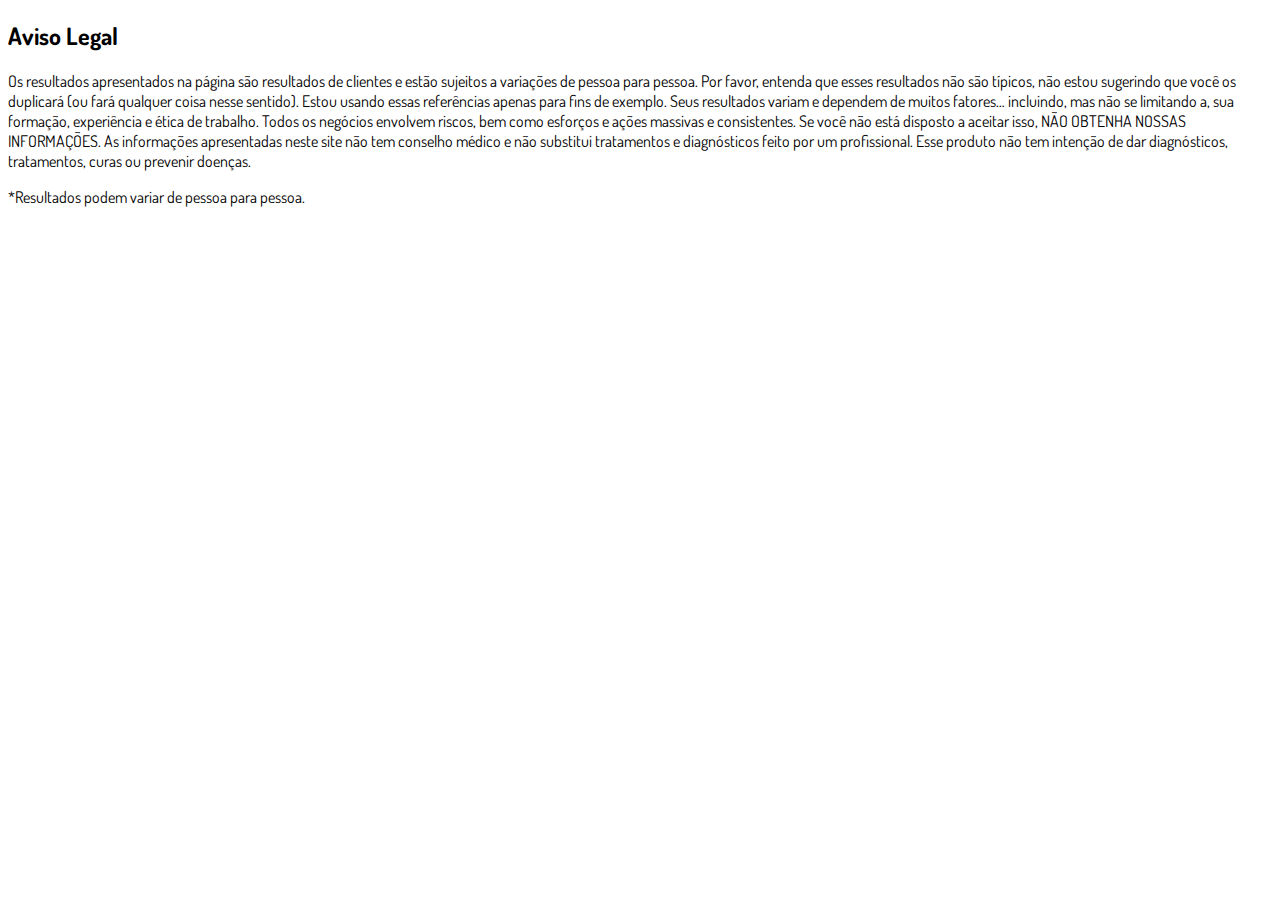
<file: aviso.html>
<!DOCTYPE html>
<html lang="pt-br">
  <head>
    <meta charset="utf-8">
    <meta name="viewport" content="width=device-width, initial-scale=1, shrink-to-fit=no">

    <link rel="stylesheet" href="https://stackpath.bootstrapcdn.com/bootstrap/4.1.3/css/bootstrap.min.css" integrity="sha384-MCw98/SFnGE8fJT3GXwEOngsV7Zt27NXFoaoApmYm81iuXoPkFOJwJ8ERdknLPMO" crossorigin="anonymous">

    <link rel="preconnect" href="https://fonts.googleapis.com">
    <link rel="preconnect" href="https://fonts.gstatic.com" crossorigin>
    <link href="https://fonts.googleapis.com/css2?family=Dosis:wght@200;300;400;500;600;700;800&display=swap" rel="stylesheet">
    
    <!-- Ícone da Página -->
    <link rel="shortcut icon" type="image/jpg" href="./assets/img/favicon.png">

    <!-- Título da Página -->
    <title>Aviso Legal | Fonte da Juventude Capilar</title>
    
    <style type="text/css">
      body {
        font-family: 'Dosis', sans-serif;
      }
    </style>

  </head>
  <body>
    
    <div class="container py-5">
      <div class="row justify-content-center">
        <div class="col-lg-8">
          <h2>Aviso Legal</h2>            <p>Os resultados apresentados na página são resultados de clientes e estão sujeitos a variações de pessoa para pessoa.

            Por favor, entenda que esses resultados não são típicos, não estou sugerindo que você os duplicará (ou fará qualquer coisa nesse sentido).
            
            Estou usando essas referências apenas para fins de exemplo.
            
            Seus resultados variam e dependem de muitos fatores… incluindo, mas não se limitando a, sua formação, experiência e ética de trabalho.
            
            Todos os negócios envolvem riscos, bem como esforços e ações massivas e consistentes.
            
            Se você não está disposto a aceitar isso, NÃO OBTENHA NOSSAS INFORMAÇÕES.

            As informações apresentadas neste site não tem conselho médico e não substitui tratamentos e diagnósticos feito por um profissional.
            
            Esse produto não tem intenção de dar diagnósticos, tratamentos, curas ou prevenir doenças.
            
            <p>*Resultados podem variar de pessoa para pessoa.</p></p>
        </div>
      </div>
    </div>

    <script src="https://code.jquery.com/jquery-3.3.1.slim.min.js" integrity="sha384-q8i/X+965DzO0rT7abK41JStQIAqVgRVzpbzo5smXKp4YfRvH+8abtTE1Pi6jizo" crossorigin="anonymous"></script>
    <script src="https://cdnjs.cloudflare.com/ajax/libs/popper.js/1.14.3/umd/popper.min.js" integrity="sha384-ZMP7rVo3mIykV+2+9J3UJ46jBk0WLaUAdn689aCwoqbBJiSnjAK/l8WvCWPIPm49" crossorigin="anonymous"></script>
    <script src="https://stackpath.bootstrapcdn.com/bootstrap/4.1.3/js/bootstrap.min.js" integrity="sha384-ChfqqxuZUCnJSK3+MXmPNIyE6ZbWh2IMqE241rYiqJxyMiZ6OW/JmZQ5stwEULTy" crossorigin="anonymous"></script>
  </body>
</html>
</file>
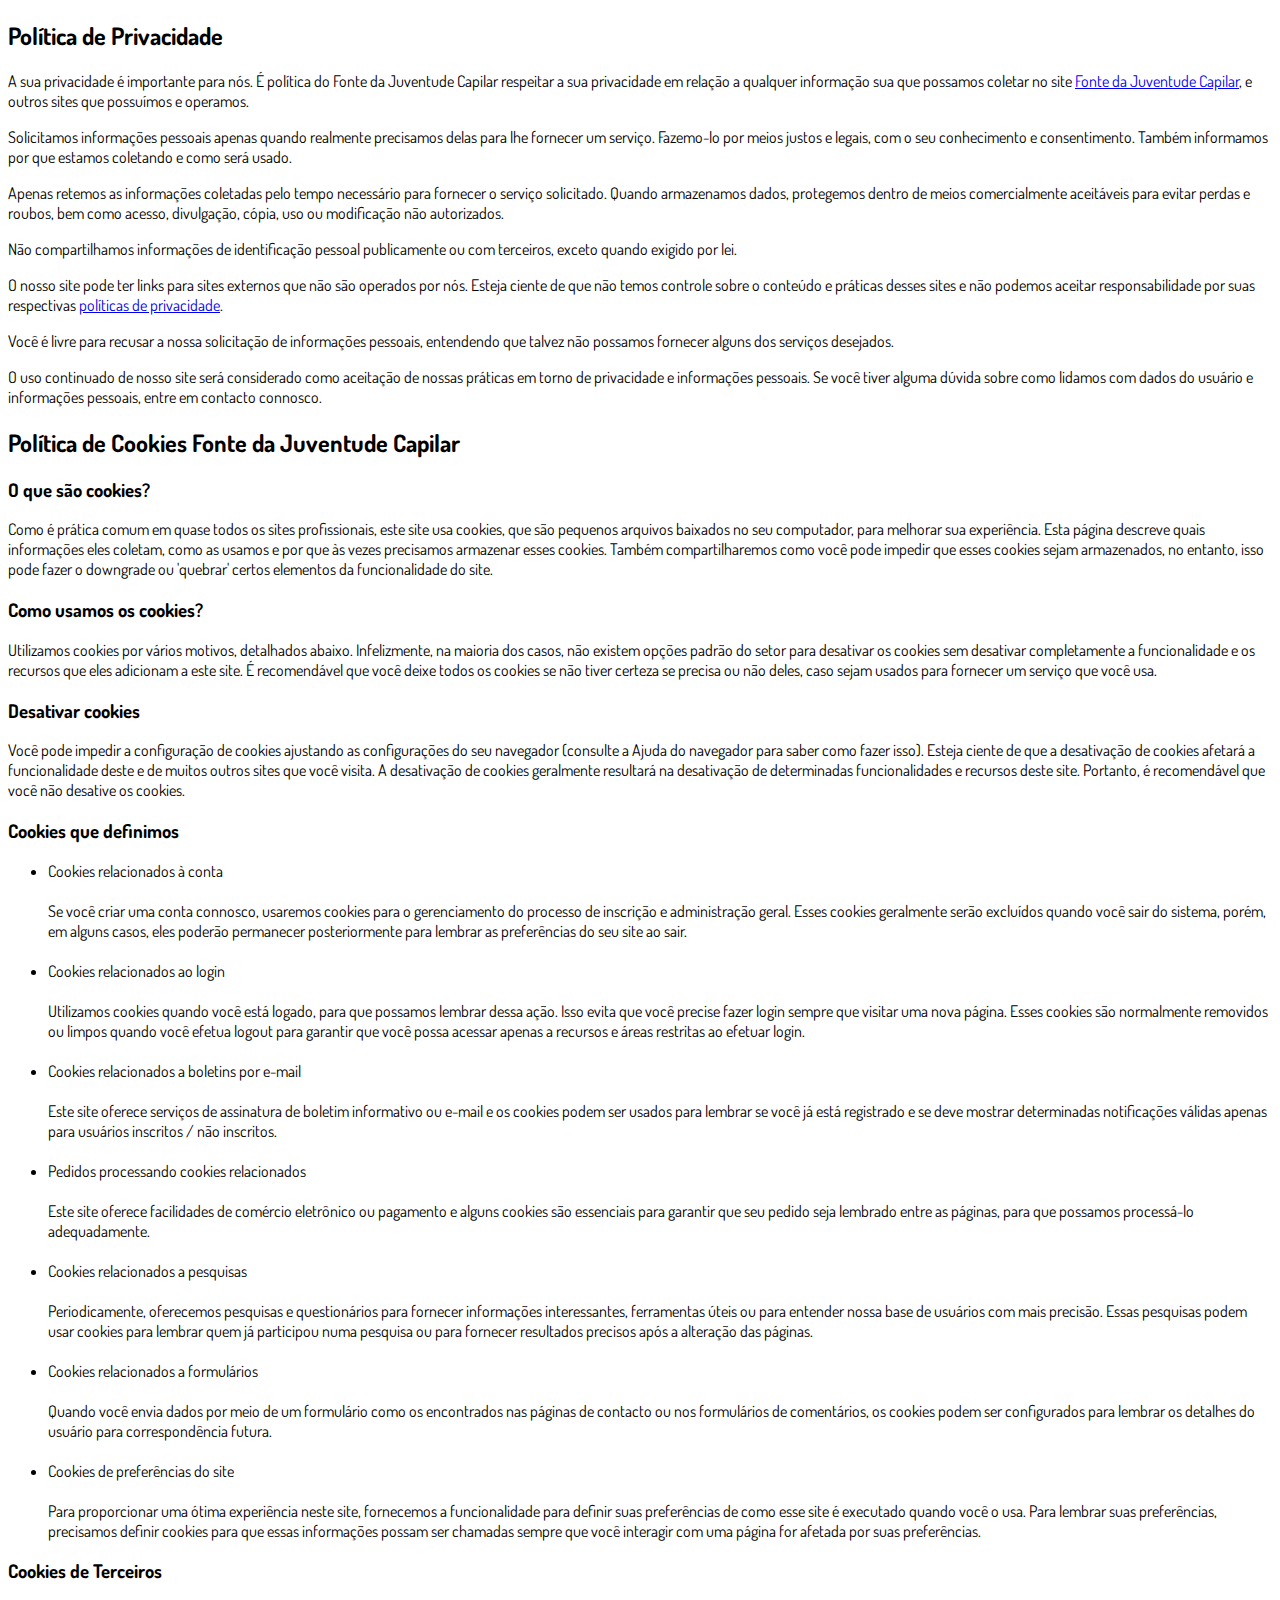
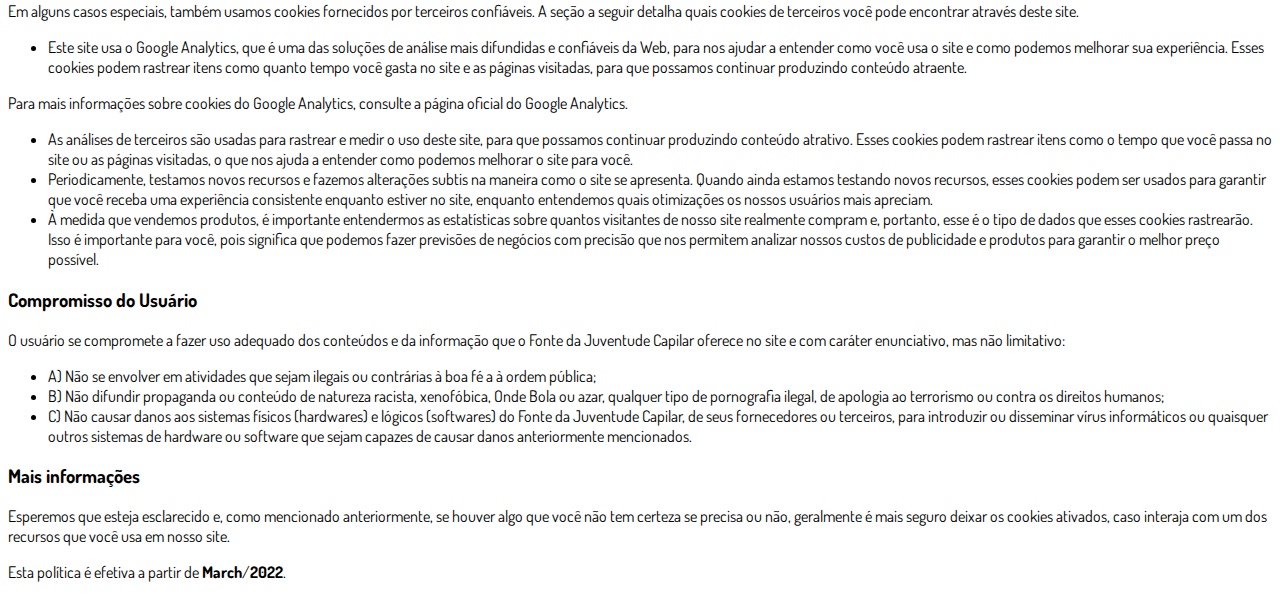
<file: privacidade.html>
<!DOCTYPE html>
<html lang="pt-br">
  <head>
    <meta charset="utf-8">
    <meta name="viewport" content="width=device-width, initial-scale=1, shrink-to-fit=no">

    <link rel="stylesheet" href="https://stackpath.bootstrapcdn.com/bootstrap/4.1.3/css/bootstrap.min.css" integrity="sha384-MCw98/SFnGE8fJT3GXwEOngsV7Zt27NXFoaoApmYm81iuXoPkFOJwJ8ERdknLPMO" crossorigin="anonymous">

    <link rel="preconnect" href="https://fonts.googleapis.com">
    <link rel="preconnect" href="https://fonts.gstatic.com" crossorigin>
    <link href="https://fonts.googleapis.com/css2?family=Dosis:wght@200;300;400;500;600;700;800&display=swap" rel="stylesheet">
    
    <!-- Ícone da Página -->
    <link rel="shortcut icon" type="image/jpg" href="./assets/img/favicon.png">

    <!-- Título da Página -->
    <title>Política de Privacidade | Fonte da Juventude Capilar</title>
    
    <style type="text/css">
      body {
        font-family: 'Dosis', sans-serif;
      }
    </style>

  </head>
  <body>
    
    <div class="container py-5">
      <div class="row justify-content-center">
        <div class="col-lg-8">
          <h2>Política de Privacidade</h2>                    <p>A sua privacidade é importante para nós. É política do Fonte da Juventude Capilar respeitar a sua privacidade em relação a qualquer informação sua que possamos coletar no site <a href="https://fontedajuventudecapilar.site">Fonte da Juventude Capilar</a>, e outros sites que possuímos e operamos.</p>                    <p>Solicitamos informações pessoais apenas quando realmente precisamos delas para lhe fornecer um serviço. Fazemo-lo por meios justos e legais, com o seu conhecimento e consentimento. Também informamos por que estamos coletando e como será usado.                    </p>                    <p>Apenas retemos as informações coletadas pelo tempo necessário para fornecer o serviço solicitado. Quando armazenamos dados, protegemos dentro de meios comercialmente aceitáveis ​​para evitar perdas e roubos, bem como acesso, divulgação, cópia, uso ou                        modificação não autorizados.</p>                    <p>Não compartilhamos informações de identificação pessoal publicamente ou com terceiros, exceto quando exigido por lei.</p>                    <p>O nosso site pode ter links para sites externos que não são operados por nós. Esteja ciente de que não temos controle sobre o conteúdo e práticas desses sites e não podemos aceitar responsabilidade por suas respectivas <a href='#'>políticas de privacidade</a>.                    </p>                    <p>Você é livre para recusar a nossa solicitação de informações pessoais, entendendo que talvez não possamos fornecer alguns dos serviços desejados.</p>                    <p>O uso continuado de nosso site será considerado como aceitação de nossas práticas em torno de privacidade e informações pessoais. Se você tiver alguma dúvida sobre como lidamos com dados do usuário e informações pessoais, entre em contacto connosco.</p>                    <h2>Política de Cookies Fonte da Juventude Capilar</h2>                    <h3>O que são cookies?</h3>                    <p>Como é prática comum em quase todos os sites profissionais, este site usa cookies, que são pequenos arquivos baixados no seu computador, para melhorar sua experiência. Esta página descreve quais informações eles coletam, como as usamos e por que às vezes                        precisamos armazenar esses cookies. Também compartilharemos como você pode impedir que esses cookies sejam armazenados, no entanto, isso pode fazer o downgrade ou 'quebrar' certos elementos da funcionalidade do site.</p>                    <h3>Como usamos os cookies?</h3>                    <p>Utilizamos cookies por vários motivos, detalhados abaixo. Infelizmente, na maioria dos casos, não existem opções padrão do setor para desativar os cookies sem desativar completamente a funcionalidade e os recursos que eles adicionam a este site. É recomendável                        que você deixe todos os cookies se não tiver certeza se precisa ou não deles, caso sejam usados ​​para fornecer um serviço que você usa.</p>                    <h3>Desativar cookies</h3>                    <p>Você pode impedir a configuração de cookies ajustando as configurações do seu navegador (consulte a Ajuda do navegador para saber como fazer isso). Esteja ciente de que a desativação de cookies afetará a funcionalidade deste e de muitos outros sites que                        você visita. A desativação de cookies geralmente resultará na desativação de determinadas funcionalidades e recursos deste site. Portanto, é recomendável que você não desative os cookies.</p>                    <h3>Cookies que definimos</h3>                    <ul>                        <li>                            Cookies relacionados à conta<br><br> Se você criar uma conta connosco, usaremos cookies para o gerenciamento do processo de inscrição e administração geral. Esses cookies geralmente serão excluídos quando você sair do sistema, porém, em alguns                            casos, eles poderão permanecer posteriormente para lembrar as preferências do seu site ao sair.<br><br>                        </li>                        <li>                            Cookies relacionados ao login<br><br> Utilizamos cookies quando você está logado, para que possamos lembrar dessa ação. Isso evita que você precise fazer login sempre que visitar uma nova página. Esses cookies são normalmente removidos ou limpos                            quando você efetua logout para garantir que você possa acessar apenas a recursos e áreas restritas ao efetuar login.<br><br>                        </li>                        <li>                            Cookies relacionados a boletins por e-mail<br><br> Este site oferece serviços de assinatura de boletim informativo ou e-mail e os cookies podem ser usados ​​para lembrar se você já está registrado e se deve mostrar determinadas notificações                            válidas apenas para usuários inscritos / não inscritos.<br><br>                        </li>                        <li>                            Pedidos processando cookies relacionados<br><br> Este site oferece facilidades de comércio eletrônico ou pagamento e alguns cookies são essenciais para garantir que seu pedido seja lembrado entre as páginas, para que possamos processá-lo adequadamente.<br><br>                        </li>                        <li>                            Cookies relacionados a pesquisas<br><br> Periodicamente, oferecemos pesquisas e questionários para fornecer informações interessantes, ferramentas úteis ou para entender nossa base de usuários com mais precisão. Essas pesquisas podem usar cookies                            para lembrar quem já participou numa pesquisa ou para fornecer resultados precisos após a alteração das páginas.<br><br>                        </li>                        <li>                            Cookies relacionados a formulários<br><br> Quando você envia dados por meio de um formulário como os encontrados nas páginas de contacto ou nos formulários de comentários, os cookies podem ser configurados para lembrar os detalhes do usuário                            para correspondência futura.<br><br>                        </li>                        <li>                            Cookies de preferências do site<br><br> Para proporcionar uma ótima experiência neste site, fornecemos a funcionalidade para definir suas preferências de como esse site é executado quando você o usa. Para lembrar suas preferências, precisamos                            definir cookies para que essas informações possam ser chamadas sempre que você interagir com uma página for afetada por suas preferências.<br>                        </li>                    </ul>                    <h3>Cookies de Terceiros</h3>                    <p>Em alguns casos especiais, também usamos cookies fornecidos por terceiros confiáveis. A seção a seguir detalha quais cookies de terceiros você pode encontrar através deste site.</p>                    <ul>                        <li>                            Este site usa o Google Analytics, que é uma das soluções de análise mais difundidas e confiáveis ​​da Web, para nos ajudar a entender como você usa o site e como podemos melhorar sua experiência. Esses cookies podem rastrear itens como quanto tempo                            você gasta no site e as páginas visitadas, para que possamos continuar produzindo conteúdo atraente.                        </li>                    </ul>                    <p>Para mais informações sobre cookies do Google Analytics, consulte a página oficial do Google Analytics.</p>                    <ul>                        <li>                            As análises de terceiros são usadas para rastrear e medir o uso deste site, para que possamos continuar produzindo conteúdo atrativo. Esses cookies podem rastrear itens como o tempo que você passa no site ou as páginas visitadas, o que nos ajuda a entender                            como podemos melhorar o site para você.</li>                        <li>                            Periodicamente, testamos novos recursos e fazemos alterações subtis na maneira como o site se apresenta. Quando ainda estamos testando novos recursos, esses cookies podem ser usados ​​para garantir que você receba uma experiência consistente enquanto                            estiver no site, enquanto entendemos quais otimizações os nossos usuários mais apreciam.</li>                        <li>                            À medida que vendemos produtos, é importante entendermos as estatísticas sobre quantos visitantes de nosso site realmente compram e, portanto, esse é o tipo de dados que esses cookies rastrearão. Isso é importante para você, pois significa que podemos                            fazer previsões de negócios com precisão que nos permitem analizar nossos custos de publicidade e produtos para garantir o melhor preço possível.</li>                                            </ul>                    <h3>Compromisso do Usuário</h3>                                <p>O usuário se compromete a fazer uso adequado dos conteúdos e da informação que o Fonte da Juventude Capilar oferece no site e com caráter enunciativo, mas não limitativo:</p>                                        <ul>                        <li>A) Não se envolver em atividades que sejam ilegais ou contrárias à boa fé a à ordem pública;</li>                        <li>B) Não difundir propaganda ou conteúdo de natureza racista, xenofóbica, <a style='color: inherit !important; text-decoration:none !important;' href='#'>Onde Bola</a> ou azar, qualquer tipo de pornografia ilegal, de apologia ao terrorismo ou contra os direitos humanos;</li>                        <li>C) Não causar danos aos sistemas físicos (hardwares) e lógicos (softwares) do Fonte da Juventude Capilar, de seus fornecedores ou terceiros, para introduzir ou disseminar vírus informáticos ou quaisquer outros sistemas de hardware ou software que sejam capazes de causar danos anteriormente mencionados.</li>                    </ul>                                        <h3>Mais informações</h3>                    <p>Esperemos que esteja esclarecido e, como mencionado anteriormente, se houver algo que você não tem certeza se precisa ou não, geralmente é mais seguro deixar os cookies ativados, caso interaja com um dos recursos que você usa em nosso site.</p>                    <p>Esta política é efetiva a partir de <strong>March</strong>/<strong>2022</strong>.</p>
        </div>
      </div>
    </div>

    <script src="https://code.jquery.com/jquery-3.3.1.slim.min.js" integrity="sha384-q8i/X+965DzO0rT7abK41JStQIAqVgRVzpbzo5smXKp4YfRvH+8abtTE1Pi6jizo" crossorigin="anonymous"></script>
    <script src="https://cdnjs.cloudflare.com/ajax/libs/popper.js/1.14.3/umd/popper.min.js" integrity="sha384-ZMP7rVo3mIykV+2+9J3UJ46jBk0WLaUAdn689aCwoqbBJiSnjAK/l8WvCWPIPm49" crossorigin="anonymous"></script>
    <script src="https://stackpath.bootstrapcdn.com/bootstrap/4.1.3/js/bootstrap.min.js" integrity="sha384-ChfqqxuZUCnJSK3+MXmPNIyE6ZbWh2IMqE241rYiqJxyMiZ6OW/JmZQ5stwEULTy" crossorigin="anonymous"></script>
  </body>
</html>
</file>
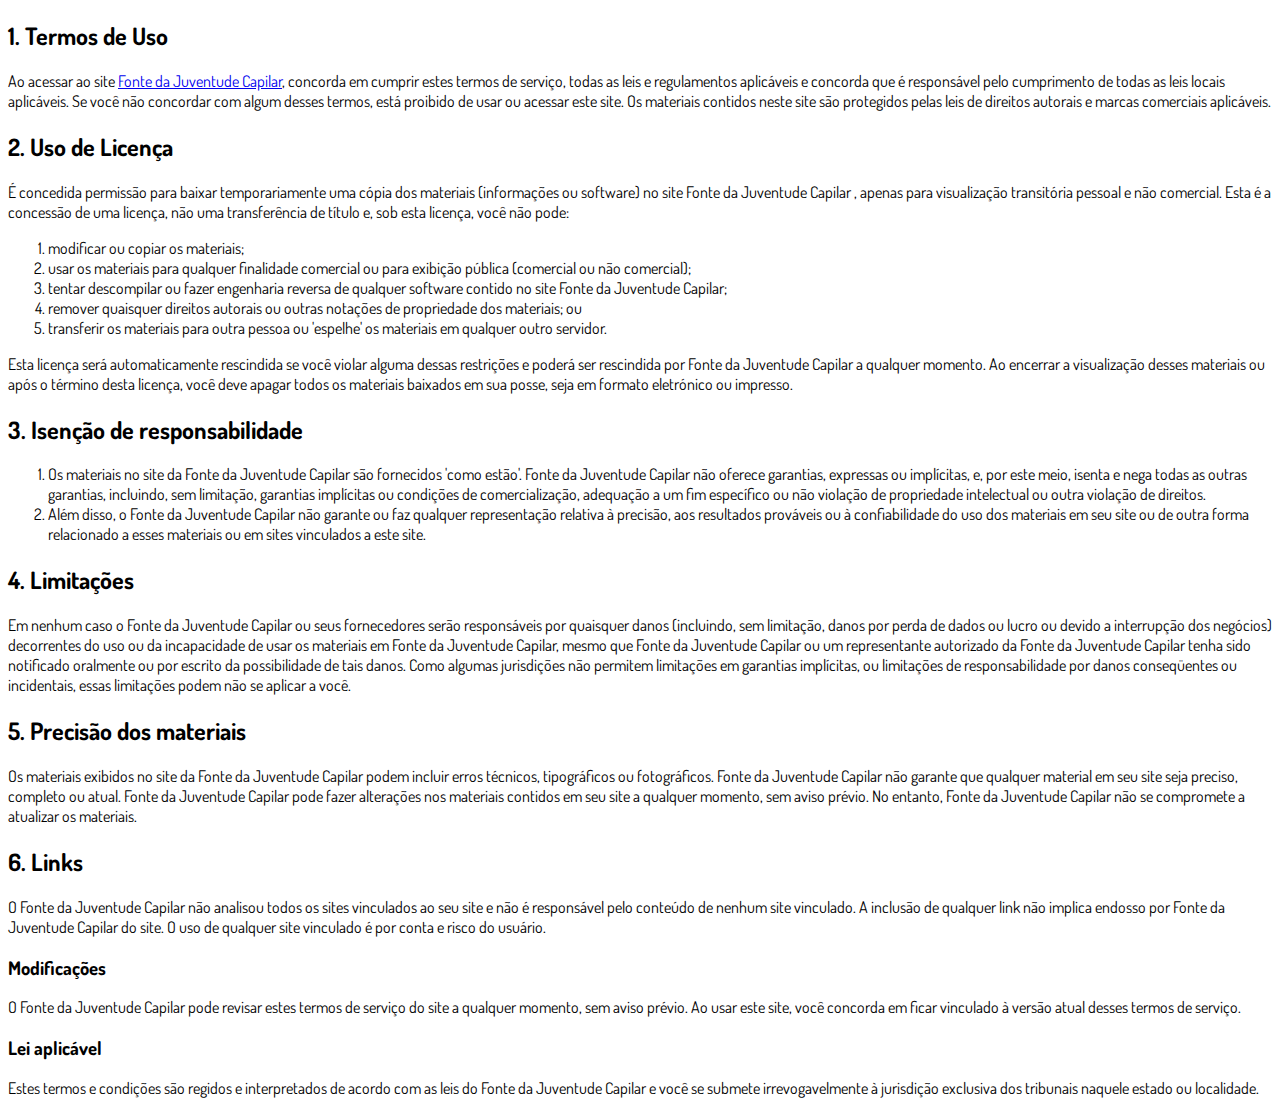
<file: termos.html>
<!DOCTYPE html>
<html lang="pt-br">
  <head>
    <meta charset="utf-8">
    <meta name="viewport" content="width=device-width, initial-scale=1, shrink-to-fit=no">

    <link rel="stylesheet" href="https://stackpath.bootstrapcdn.com/bootstrap/4.1.3/css/bootstrap.min.css" integrity="sha384-MCw98/SFnGE8fJT3GXwEOngsV7Zt27NXFoaoApmYm81iuXoPkFOJwJ8ERdknLPMO" crossorigin="anonymous">

    <link rel="preconnect" href="https://fonts.googleapis.com">
    <link rel="preconnect" href="https://fonts.gstatic.com" crossorigin>
    <link href="https://fonts.googleapis.com/css2?family=Dosis:wght@200;300;400;500;600;700;800&display=swap" rel="stylesheet">
    
    <!-- Ícone da Página -->
    <link rel="shortcut icon" type="image/jpg" href="./assets/img/favicon.png">

    <!-- Título da Página -->
    <title>Termos de Uso | Fonte da Juventude Capilar</title>
    
    <style type="text/css">
      body {
        font-family: 'Dosis', sans-serif;
      }
    </style>

  </head>
  <body>
    
    <div class="container py-5">
      <div class="row justify-content-center">
        <div class="col-lg-8">
          <h2>1. Termos de Uso</h2>            <p>Ao acessar ao site <a href='https://fontedajuventudecapilar.site'>Fonte da Juventude Capilar</a>, concorda em cumprir estes termos de serviço, todas as leis e regulamentos aplicáveis ​​e concorda que é responsável pelo cumprimento de todas as leis locais aplicáveis. Se você não concordar com algum                desses termos, está proibido de usar ou acessar este site. Os materiais contidos neste site são protegidos pelas leis de direitos autorais e marcas comerciais aplicáveis.</p>            <h2>2. Uso de Licença</h2>            <p>É concedida permissão para baixar temporariamente uma cópia dos materiais (informações ou software) no site Fonte da Juventude Capilar , apenas para visualização transitória pessoal e não comercial. Esta é a concessão de uma licença, não uma transferência de título e,                sob esta licença, você não pode: </p>            <ol>            <li>modificar ou copiar os materiais;  </li>            <li>usar os materiais para qualquer finalidade comercial ou para exibição pública (comercial ou não comercial);  </li>            <li>tentar descompilar ou fazer engenharia reversa de qualquer software contido no site Fonte da Juventude Capilar;  </li>            <li>remover quaisquer direitos autorais ou outras notações de propriedade dos materiais; ou  </li>            <li>transferir os materiais para outra pessoa ou 'espelhe' os materiais em qualquer outro servidor.</li>            </ol>            <p>Esta licença será automaticamente rescindida se você violar alguma dessas restrições e poderá ser rescindida por Fonte da Juventude Capilar a qualquer momento. Ao encerrar a visualização desses materiais ou após o término desta licença, você deve apagar todos os materiais                baixados em sua posse, seja em formato eletrónico ou impresso.</p>            <h2>3. Isenção de responsabilidade</h2>            <ol>            <li>Os materiais no site da Fonte da Juventude Capilar são fornecidos 'como estão'. Fonte da Juventude Capilar não oferece garantias, expressas ou implícitas, e, por este meio, isenta e nega todas as outras garantias, incluindo, sem limitação, garantias implícitas ou condições de comercialização,            adequação a um fim específico ou não violação de propriedade intelectual ou outra violação de direitos. </li>            <li>Além disso, o Fonte da Juventude Capilar não garante ou faz qualquer representação relativa à precisão, aos resultados prováveis ​​ou à confiabilidade do uso dos            materiais em seu site ou de outra forma relacionado a esses materiais ou em sites vinculados a este site.</li>            </ol>            <h2>4. Limitações</h2>            <p>Em nenhum caso o Fonte da Juventude Capilar ou seus fornecedores serão responsáveis ​​por quaisquer danos (incluindo, sem limitação, danos por perda de dados ou lucro ou devido a interrupção dos negócios) decorrentes do uso ou da incapacidade de usar os materiais em Fonte da Juventude Capilar,                mesmo que Fonte da Juventude Capilar ou um representante autorizado da Fonte da Juventude Capilar tenha sido notificado oralmente ou por escrito da possibilidade de tais danos. Como algumas jurisdições não permitem limitações em garantias implícitas, ou limitações de responsabilidade                por danos conseqüentes ou incidentais, essas limitações podem não se aplicar a você.</p>            <h2>5. Precisão dos materiais</h2>            <p>Os materiais exibidos no site da Fonte da Juventude Capilar podem incluir erros técnicos, tipográficos ou fotográficos. Fonte da Juventude Capilar não garante que qualquer material em seu site seja preciso, completo ou atual. Fonte da Juventude Capilar pode fazer alterações nos materiais contidos em seu                site a qualquer momento, sem aviso prévio. No entanto, Fonte da Juventude Capilar não se compromete a atualizar os materiais.</p>            <h2>6. Links</h2>            <p>O Fonte da Juventude Capilar não analisou todos os sites vinculados ao seu site e não é responsável pelo conteúdo de nenhum site vinculado. A inclusão de qualquer link não implica endosso por Fonte da Juventude Capilar do site. O uso de qualquer site vinculado é por conta e risco do usuário.</p>            </p>            <h3>Modificações</h3>            <p>O Fonte da Juventude Capilar pode revisar estes termos de serviço do site a qualquer momento, sem aviso prévio. Ao usar este site, você concorda em ficar vinculado à versão atual desses termos de serviço.</p>            <h3>Lei aplicável</h3>            <p>Estes termos e condições são regidos e interpretados de acordo com as leis do Fonte da Juventude Capilar e você se submete irrevogavelmente à jurisdição exclusiva dos tribunais naquele estado ou localidade.</p>
        </div>
      </div>
    </div>

    <script src="https://code.jquery.com/jquery-3.3.1.slim.min.js" integrity="sha384-q8i/X+965DzO0rT7abK41JStQIAqVgRVzpbzo5smXKp4YfRvH+8abtTE1Pi6jizo" crossorigin="anonymous"></script>
    <script src="https://cdnjs.cloudflare.com/ajax/libs/popper.js/1.14.3/umd/popper.min.js" integrity="sha384-ZMP7rVo3mIykV+2+9J3UJ46jBk0WLaUAdn689aCwoqbBJiSnjAK/l8WvCWPIPm49" crossorigin="anonymous"></script>
    <script src="https://stackpath.bootstrapcdn.com/bootstrap/4.1.3/js/bootstrap.min.js" integrity="sha384-ChfqqxuZUCnJSK3+MXmPNIyE6ZbWh2IMqE241rYiqJxyMiZ6OW/JmZQ5stwEULTy" crossorigin="anonymous"></script>
  </body>
</html>
</file>
